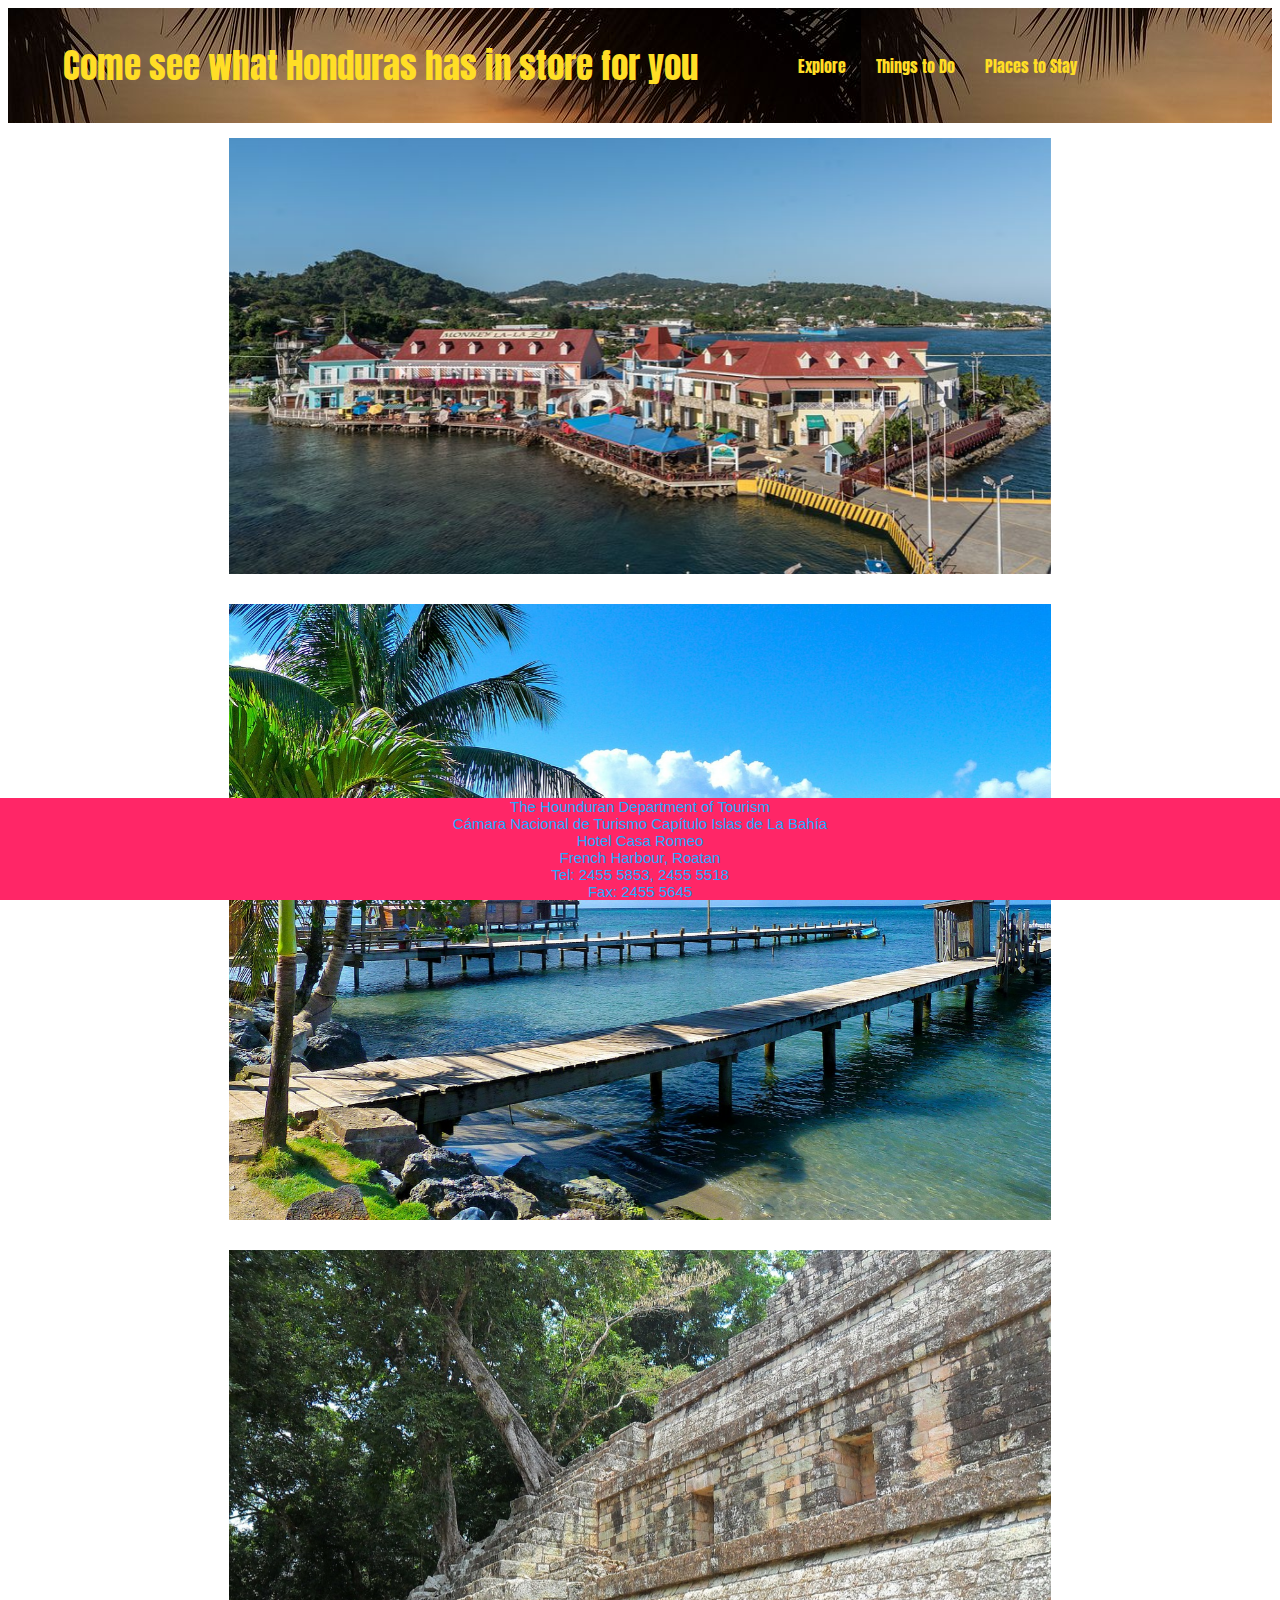
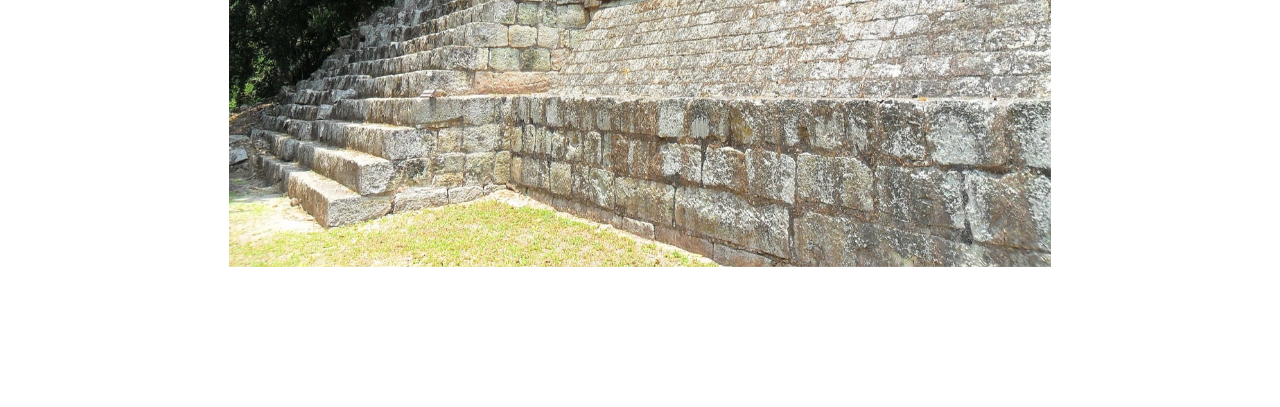
<file: index.html>
<!doctype html>
<html> 
    <head>
        <link rel="stylesheet" type="text/css" href="stylep.css">
        <link href="https://fonts.googleapis.com/css?family=Anton" rel="stylesheet">
        <title>Explore Honduras</title>
    </head>
    <body>
        <div class="nav">
            <ul class="navtitle">
               <li>Come see what Honduras has in store for you<li>  
            </ul>
          
            <ul class="navbar">  
                <li><a href="index.html">Explore</a></li>
                <li><a href="see.html">Things to Do</a></li>
                <li><a href="stay.html">Places to Stay</a></li>
            </ul>
        </div>
        <div class="intro">
           <img src="images/roatan-3282687__480.jpg" alt="port" class="image">
            <div class="middle">
            <div class="text"><a href="#">See</a></div>
            </div>    
        </div>
        <div class="intro">
            <img src="images/water1.jpg" alt="water2" class="image">
            <div class="middle">
                <div class="text"><a href="stay.html">Stay</a></div>
            </div>
        </div>
        
        <div class="intro">
            <img src="images/ruins.jpg" alt="ruins" class="image">
            <div class="middle">
                <div class="text"><a href="see.html">Do</a></div>
            </div>
        </div>
        <div class="footer">
            <p>The Hounduran Department of Tourism</p>
            <p>Cámara Nacional de Turismo Capítulo Islas de La Bahía</p>
            <p>Hotel Casa Romeo</p>
            <p>French Harbour, Roatan</p>
            <p>Tel: 2455 5853, 2455 5518</p>
            <p>Fax: 2455 5645</p>
        </div>   
    </body>
</html>
</file>
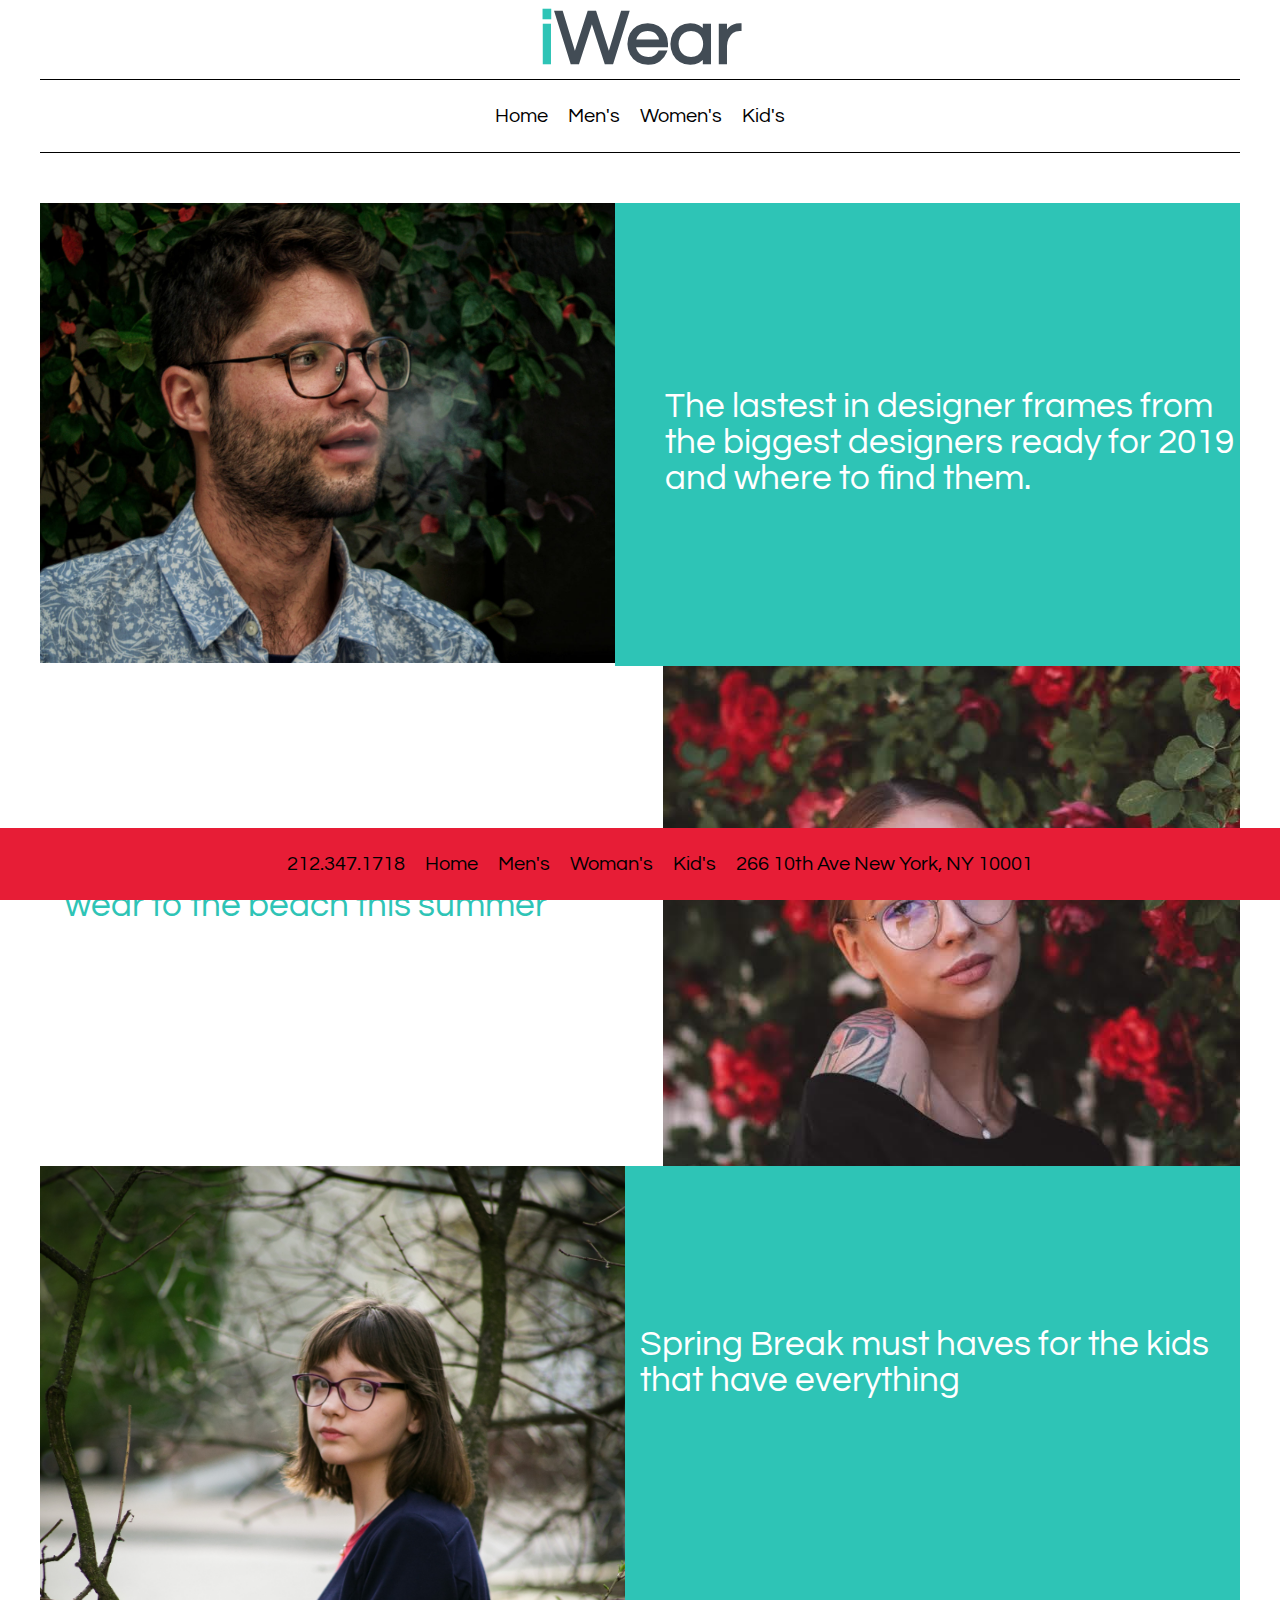
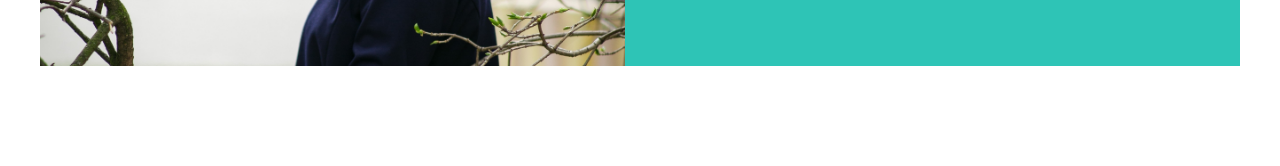
<file: iwear/index.html>
<!doctype html> 
<html> 
    
 <head>
     <link rel="stylesheet" type="text/css" href="css/style.css">
     <link href="https://fonts.googleapis.com/css?family=Questrial" rel="stylesheet">
     <title>iWear Home</title>
</head>
    
    <body>
        
    
        <div class="nav">
            <h1 class="title"><span>i</span>Wear</h1>
            <ul>
                <li><a href="index.html">Home</a></li>
                <li><a href="pages/men.html">Men's</a></li>
                <li><a href="pages/groupproject.html">Women's</a></li>
                <li><a href="pages/iwearkids.html">Kid's</a></li>
            </ul>
        </div>
        
      
        <div class="home">
          <div class="man">
                <img src="images/roses1.jpg" class="image" alt="man with glasses">
            </div>  
            <div class="mantext">
                <p>The lastest in designer frames from the biggest designers ready for 2019 and where to find them.</p>    
           </div>
        </div> 
        
        
        <div class="home2">
            <div class="womantext">
                <p>Best pair of womans sunglasses to wear to the beach this summer</p>
            </div>
            
            <diV class="woman"> 
                <div class="woman">
                <img src="images/woman2.jpg"  alt="woman with glasses">
                </div>
            </diV>

        </div>
            
        <div class="home3">
            
            <div class="kids">
                <img src="images/kid.jpg" alt="girl with glasses">
            </div>
            
            <div class="kidstext">
                <p>Spring Break must haves for the kids that have everything</p>
            </div>
         </div>   
        
        
        
        <div class="footer">
            <ul>
                <li>212.347.1718</li>
                <li><a href="#">Home</a></li>
                <li><a href="#">Men's</a></li>
                <li><a href="#">Woman's</a></li>
                <li><a href="#">Kid's</a></li>
                <li>266 10th Ave New York, NY 10001</li>
            </ul>
        </div>
    </body>
    
</html>
</file>
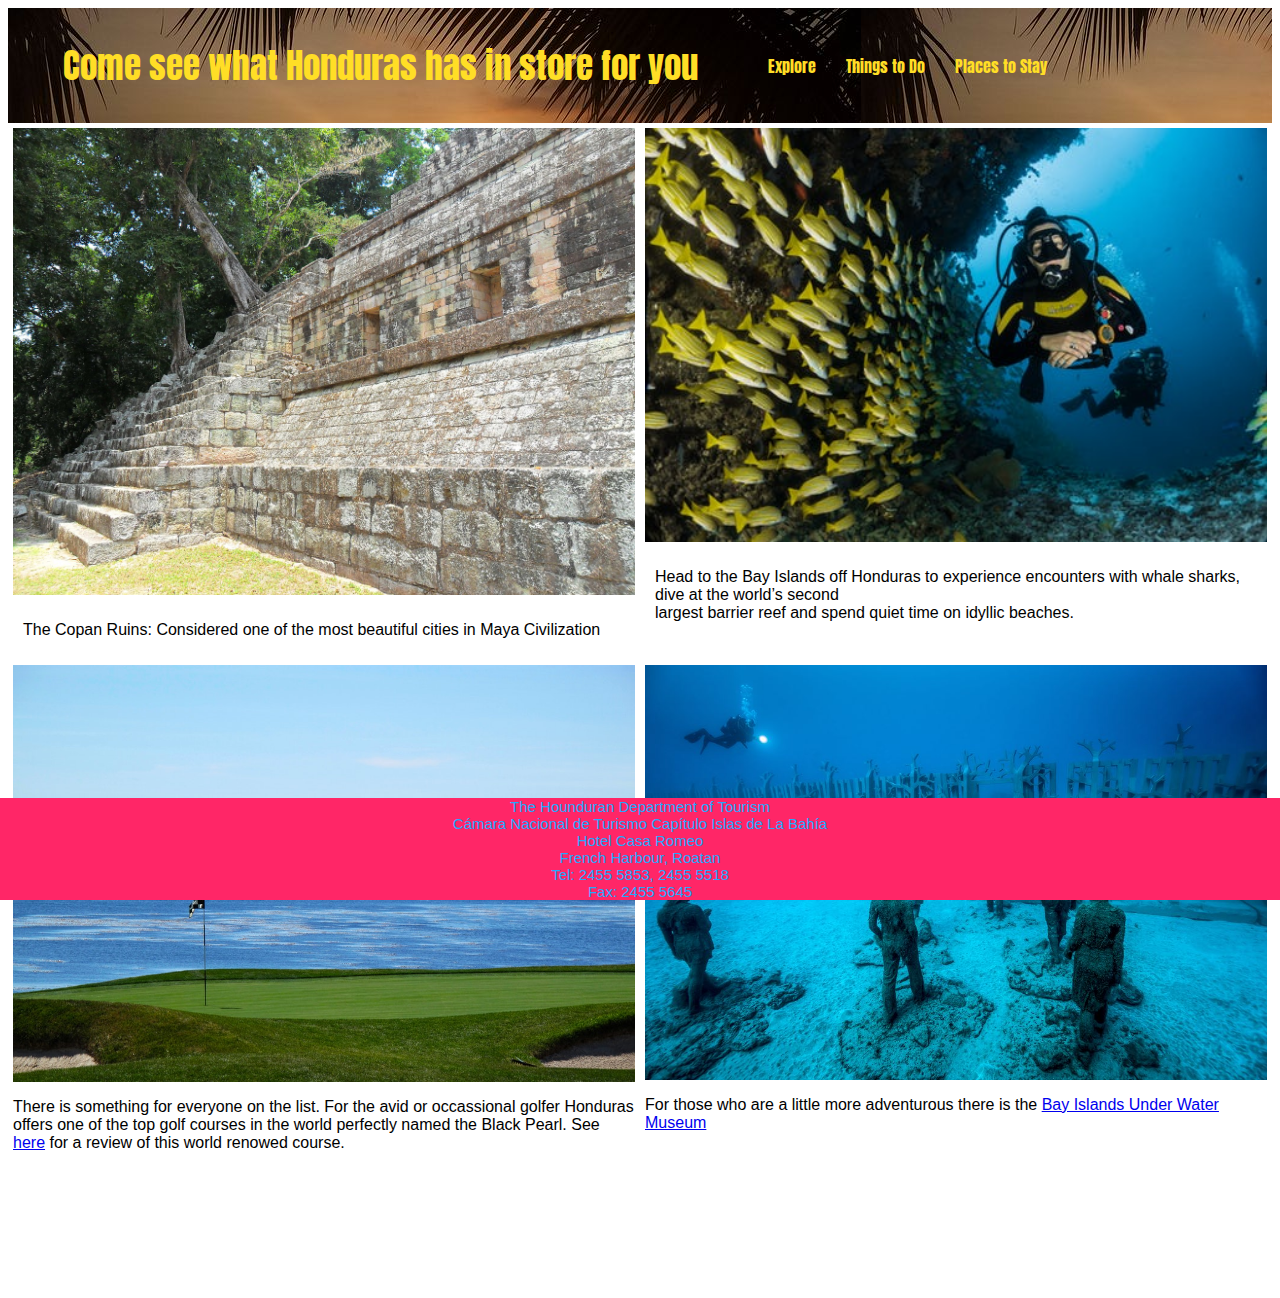
<file: see.html>
<!doctype html>
<html>
  <head>
    <link rel="stylesheet" type="text/css" href="stylep.css">
    <link href="https://fonts.googleapis.com/css?family=Anton" rel="stylesheet">
      <title>See Honduras</title>
  </head>
    <body>
          <div class="nav">
            <ul class="navtitle">
                <li>Come see what Honduras has in store for you</li>
            </ul>
                
            <ul class="navbar">      
                <li><a href="index.html">Explore</a></li>
                <li><a href="see.html">Things to Do</a></li>
                <li><a href="stay.html">Places to Stay</a></li>
            </ul>
        </div>
        
    <div class="flex1">
        <div class="ruins">
            <a><img src="images/ruins.jpg" alt="ruins"></a>
            <p>The Copan Ruins: Considered one of the most beautiful cities in Maya Civilization</p>
        </div>
        
        <div class="scuba">
        <img src="images/scuba.jpg" alt="scuba guy">
        <p>Head to the Bay Islands off Honduras to experience encounters with whale sharks, dive at the world’s second <br/>largest barrier reef and spend quiet time on idyllic beaches.</p>
        </div>  
    </div>
        <div class="flex2">
         <div class="golf">
            <img src="images/golf.jpg" alt="golf hole by water">
             <p>There is something for everyone on the list. For the avid or occassional golfer Honduras offers one of the top golf courses in the world perfectly named the Black Pearl. See <a href="https://www.golfnow.com/courses/-2133-the-black-pearl-golf-course-details">here</a> for a review of this world renowed course.</p>
        </div>
        <div class="museum">
            <img src="images/Bay-Islands-Underwater-Museum.jpg" alt="underwater museum">
            <p>For those who are a little more adventurous there is the <a href="http://www.letsgohonduras.com/the-breathtaking-view-of-bay-islands-underwater-museum/">Bay Islands Under Water Museum</a> </p>
        </div>
      </div>    
        <div class="footer">
            <p>The Hounduran Department of Tourism</p>
            <p>Cámara Nacional de Turismo Capítulo Islas de La Bahía</p>
            <p>Hotel Casa Romeo</p>
            <p>French Harbour, Roatan</p>
            <p>Tel: 2455 5853, 2455 5518</p>
            <p>Fax: 2455 5645</p>
        </div>   
    </body>
</html>
</file>
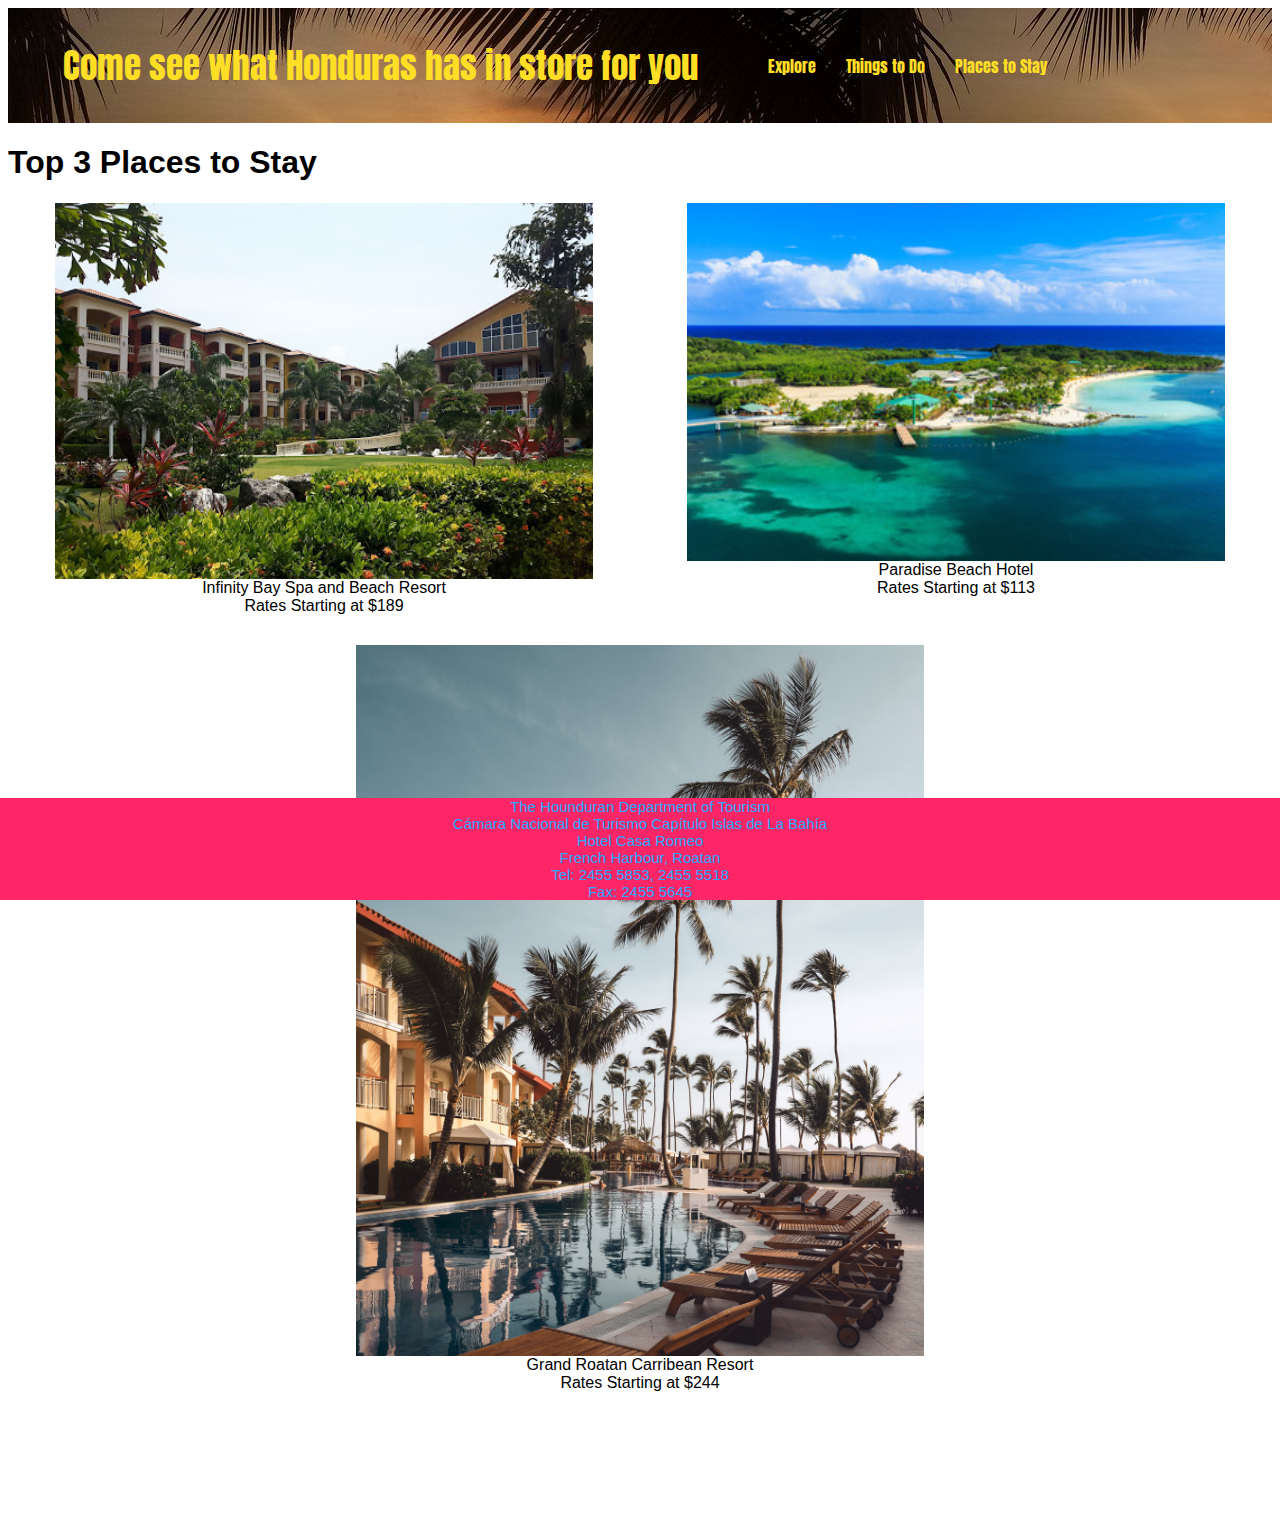
<file: stay.html>
<!doctype html>
<html> 
    <head>
        <link rel="stylesheet" type="text/css" href="stylep.css">
        <link href="https://fonts.googleapis.com/css?family=Anton" rel="stylesheet">
        <title>Stay in Honduras</title>
    </head>
    <body>
        <div class="nav">
            <ul class="navtitle">
               <li>Come see what Honduras has in store for you</li>  
            </ul>
          
            <ul class="navbar">  
                <li><a href="index.html">Explore</a></li>
                <li><a href="see.html">Things to Do</a></li>
                <li><a href="stay.html">Places to Stay</a></li>
            </ul>
        </div>
        <h1>Top 3 Places to Stay</h1>
    <div class="hotel">
        <div class="hotel1">
            <img class="hotel2pic" src="images/20170501_112316.jpg" alt="beachhouse">
            <p>Infinity Bay Spa and Beach Resort</p>
            <p>Rates Starting at $189</p>
        </div>
        <div class="hotel2">
            <img  class="hotel2pic" src="images/hotel1.jpg" alt="ariel beach hotel">
            <p>Paradise Beach Hotel</p>
            <p>Rates Starting at $113</p>
        </div>
    </div>
        <div class="hotel3">
            <img class="hotel3pic" src="images/hotel3.jpg" alt="beach resort with palm trees">
            <p>Grand Roatan Carribean Resort</p>
            <p>Rates Starting at $244</p>
        </div>
        <div class="footer">
            <p>The Hounduran Department of Tourism</p>
            <p>Cámara Nacional de Turismo Capítulo Islas de La Bahía</p>
            <p>Hotel Casa Romeo</p>
            <p>French Harbour, Roatan</p>
            <p>Tel: 2455 5853, 2455 5518</p>
            <p>Fax: 2455 5645</p>
        </div>   
    <body/>
<html/>
</file>
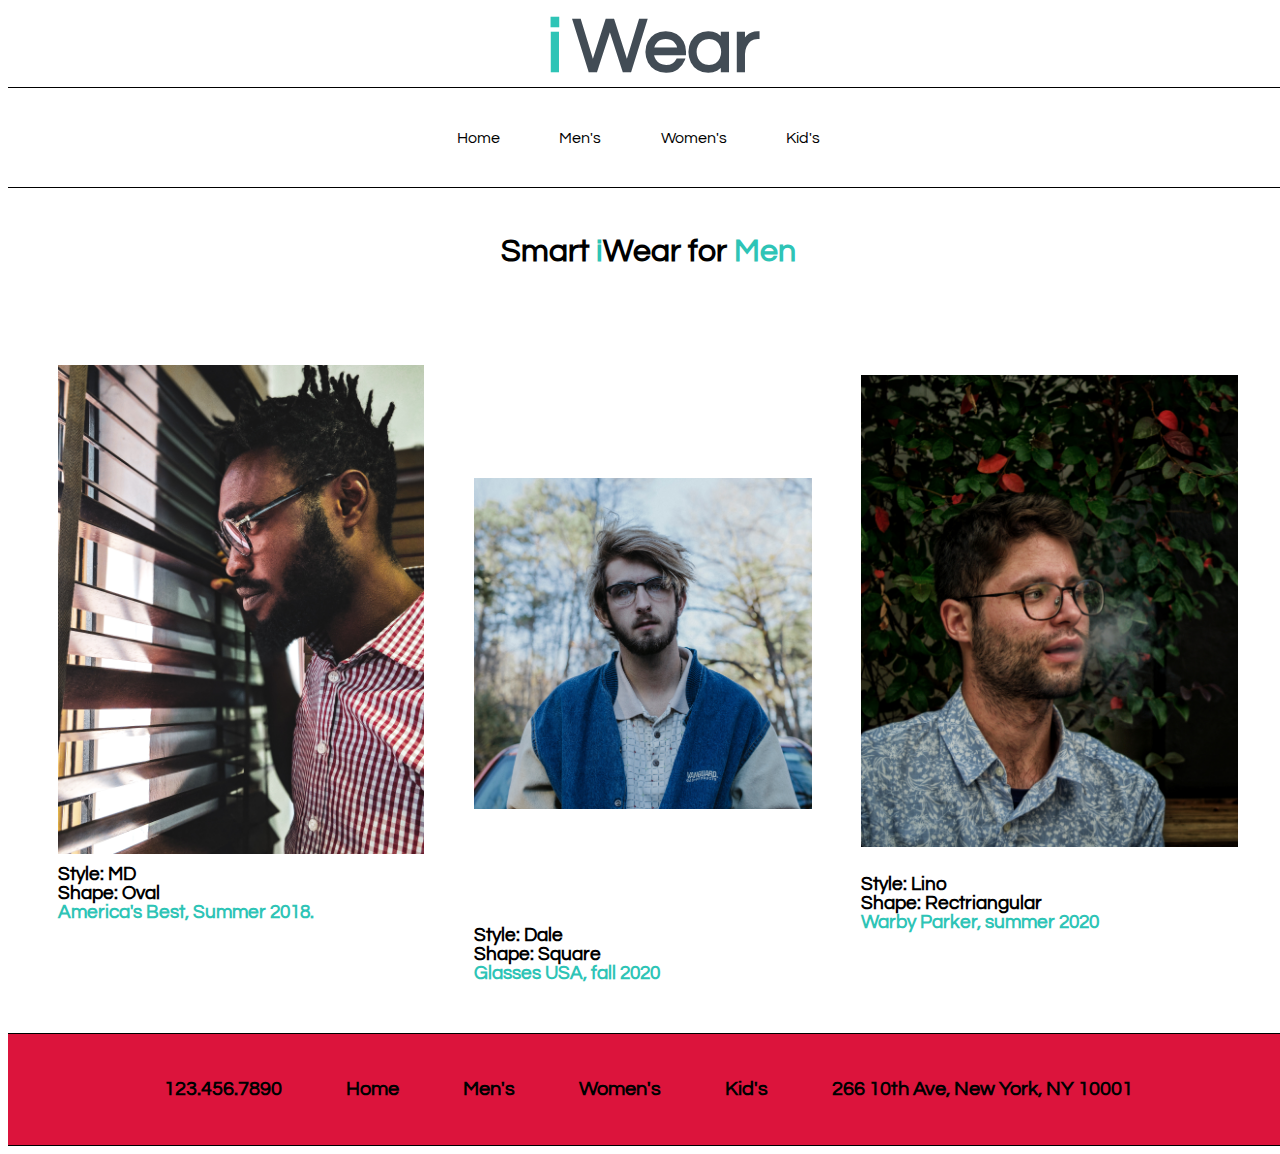
<file: iwear/pages/men.html>
<!DOCTYPE html>
<html>
    <head>
        <title>Mens iWear
        </title>
        <link rel="stylesheet" type="text/css" href="../css/mdstyle.css">
        <link href="https://fonts.googleapis.com/css?family=Questrial" rel="stylesheet">
        <title>Mens iWear</title>
        
    </head>
    <body>
        <h1 class="title"><span>i</span>Wear</h1>
        <nav class="nav">
            <ul>
                <li><a href="../index.html">Home</a></li>
                <li><a href="men.html">Men's</a></li>
                <li><a href="groupproject.html">Women's</a></li>
                <li><a href="iwearkids.html">Kid's</a></li>
                
            </ul>
        </nav>
        <div class="head">
            <h1>Smart <span>i</span>Wear for <span>Men</span></h1>
        </div>
        
        <div class="parent">
            <div id="img1">
            <img src="../images/manglasses%20(1).jpg" alt="Men's glasses">
                <h3>Style: MD</h3>
                <h3>Shape: Oval</h3>
                <h3 ><a href="https://www.americasbest.com/ppc/2-pair-offer?gclid=Cj0KCQjwnKHlBRDLARIsAMtMHDGkHlhJuxBz3NHzgam7e4jCtJIwv91vMV0kjEeL0tRNb2bR6jNbmrwaAhsCEALw_wcB&gclsrc=aw.ds" class="ab" target="_blank">America's Best, Summer 2018.</a></h3>
                
            </div>
            <div id="img2">
            <img src="../images/maninglasses2.jpg" alt="Men's glasses">
            <h3>Style: Dale</h3>
                <h3>Shape: Square</h3>
                <h3><a href="glassesusa.com">Glasses  USA, fall 2020</a></h3>
                
            </div>
        
            <div id="img3">
                <img src="../images/maninglasses3.jpg" alt="Men's Glasses">
                <h3>Style: Lino </h3>
                <h3>Shape: Rectriangular</h3>
                <h3><a href="www.warbyparker.com" target="_blank">Warby Parker, summer 2020</a></h3>
            </div>
        
        </div>
        <div class="footer">
            <p><span><strong><a >123.456.7890</a></strong>  </span>
                
                <span><strong>
                <a href="#" target="_blank">Home</a>
                </strong>
                </span>
                
                <span class="b2"><strong><a href="#" target="_blank">Men's</a></strong></span>
                
            
               
                
                <span class="b3"><strong><a href="#">Women's</a></strong>
            </span>
            
        
                
                <span class="break"><strong><a href="#">Kid's</a></strong>
            </span>
                
                <span><strong><a href="https://www.google.com/maps/place/266+10th+Ave,+New+York,+NY+10001/@40.7491931,-74.0049514,17z/data=!3m1!4b1!4m5!3m4!1s0x89c259b7732a9507:0x4a64de74808cd1ad!8m2!3d40.7491931!4d-74.0027627" target="_blank">266 10th Ave, New York, NY 10001</a></strong>
            </span>
            
                
            </p>
            
        </div>
    
    </body>

</html>
</file>
<file: stylep.css>
body {
    font-family: sans-serif;
    margin-bottom: 125px;
   
}
p {
    color: black;
    background-color: white}

.nav {
    background-color: white;
    color: #ffde26;
    display: flex;
    font-family: 'Anton', sans-serif;
    background-image: url(images/sunset.jpg);
}

.nav h2 {
    color: #ffde26;
    padding-right: 165px;
    
}
.nav ul{
    display: flex;
    color:  #ffde26;
    
}

.navtitle li {
    font-size: 35px;
}
.nav li {
    list-style-type: none;
    padding: 15px 15px;
   
}
.navbar {
    padding-top: 15px;
    justify-content: flex-end;
}
.nav a {
    text-decoration: none;
    color:  #ffde26;
    
}
img {
  display: block;
  margin-left: auto;
  margin-right: auto;
  width: 100%;
    
}
.intro {
  position: relative;
  width: 65%;
  margin: auto;
  padding: 15px;

}

.image {
  opacity: 1;
  display: block;
  width: 100%;
  height: auto;
  transition: .5s ease;
  backface-visibility: hidden;
}

.middle {
  transition: .5s ease;
  opacity: 0;
  position: absolute;
  top: 50%;
  left: 50%;
  transform: translate(-50%, -50%);
  -ms-transform: translate(-50%, -50%)
}

.intro:hover .image {
  opacity: 0.3;
}

.intro:hover .middle {
  opacity: 1;
}

.text {
  background-color: #ffde26;
  color: black;
  font-size: 16px;
  padding: 16px 32px;
}

.text a {
    text-decoration: none;
    color: black;
}
.flex1 {
    display: flex;
}

.flex1 p{
    padding: 10px 5px 0px 10px;
}
.ruins {
    flex: 1;
    margin: 5px;
}
.scuba {
    flex: 1;
    margin: 5px;
}
.golf {
    width: 65%;
    margin: 5px;
    flex: 1;
}
.flex2 {
    display: flex;
}

.museum {
    flex: 1;
    margin: 5px;
}
.hotel {
    display: flex;
}
.hotel1 {
    flex: 1;
    text-align: center;
}
.hotel2{
    flex: 1;
    text-align: center;
}
.hotel2pic {
    width: 85%;
}
.hotel3 {
    text-align: center;
    margin-top: 30px;
}

.hotel1 p, .hotel2 p, .hotel3 p {
    margin: 0px;
}
.hotel3pic {
    width: 45%;
}
.footer {
  position: fixed;
  left: 0;
  bottom: 0;
  width: 100%;
  background-color: #ff2667;
  text-align: center;

}
.footer p{
    font-size: 15px;
    color: #26a8ff;
    background-color: #ff2667;
    margin: 0px;
}
</file>
<file: iwear/css/style.css>
body {
margin: 0px;
font-family: 'Questrial', sans-serif;
max-width: 1600px;
margin: auto;
margin-bottom: 100px;
    
}

.home {
margin-top: 50px;
}
.home, .home2, .home3 {
    
display: flex;   
justify-content: center;
width: 100%;
max-height: 500px;
  
}



.man, .kids {
    
justify-content: center;
align-items: center;
margin-left: 40px;
overflow: hidden;
flex: 1;
   
}

.man img { 
    
width: 100%;
    
}

.kids img {
   
width: 100%
    
}

.woman img {
width: 100%;    
}

.woman {
    
margin-right: 20px;
justify-content: center;
overflow: hidden;
flex: 1;

}

.mantext {
    
font-size: 35px;
color: white;
background-color: #2EC4B6;
padding: 150px 0px 50px 50px;
margin-right: 40px;
flex: 1;
}


.womantext {
    margin-left: 40px;
    font-size: 35px;
    color: #2EC4B6;
    padding: 150px 0px 0px 25px;
    flex: 1;
   
}

.kidstext {
    
font-size: 35px;
color: white;
background-color: #2EC4B6;
padding: 125px 15px 0px 15px;
margin-right: 40px;
flex: 1;
  
}


.footer {
    
background-color: #e71d36;
position: fixed;
left: 0;
right:0;    
bottom: 0;
justify-content: space-around;    
  
    
}

.footer ul {
    
display: flex;
justify-content: center;
list-style-type: none;
    
    
}
.footer li {
    
padding: 10px;
font-size: 20px;
}

.footer a {
    text-decoration: none;
    color: black;
}
.nav h1 {
    
border-bottom: 1px solid black;
text-align: center;
font-family: 'Questrial', sans-serif;
}

.nav ul {
   
display: flex;
justify-content: center;
list-style-type: none;
padding: 0px;
}


.nav {
border-bottom: 1px solid black;
background-color: white;
margin-left: 40px;
margin-right: 40px;
}
.nav li {
    
padding: 10px;
    
}

.nav a {
    
text-decoration: none;
color: black;
font-size: 20px;
}

.title {
  
text-align: center;
font-size: 6vw;
color: #424C55;
margin: 0px;
}

span {
color: #2EC4B6;
}
</file>
<file: iwear/css/mdstyle.css>
body{
    width: 100%;
    font-family: 'Questrial', sans-serif;
}

div{
    padding: 2%;
}

nav{
    border-bottom: 1px solid black;
    border-top: 1px solid black;

    padding: 2%;
}
nav ul{
    display: flex;
    justify-content: center;
}

nav li{
    list-style: none;
    padding-right: 5%;
   
}

a{
    text-decoration: none;
    color: black;
}
.title{
    text-align: center;
    font-size: 6vw;
    color: #424C55;
    margin: 0px;
}
span{
    color: #2EC4B6;
}
.parent{
    display: flex;
    justify-content: space-around;
}

img{
width:100%;
}

#img2 img{
    vertical-align: middle;
    
}

#img2{
    padding-top:70px;
}

span{
    padding: 10px;

}

.footer {
    text-align: center;
    
}


/*
.break{
    padding-left:20%
}
*/

/*
.b2{
    padding-left: 3%;
}

.b3{
    padding-left: 3%;
}
*/

.footer{
    background-color: crimson;
    border-top: 1px solid black;
    border-bottom: 1px solid black;
    
    
}

h3  a{
    color: #2EC4B6;
    
}

img{
    margin-bottom: 8px;
}


.head{
    text-align: center;
}

#img2 img{
    padding-bottom: 50px;
}

#img3 img{
    padding-bottom: 5px;
}
.head span{
    padding:0;
}

div h3{
  margin: 0px;  
}

.nav a:hover{
    color: red;
    font-size: 20.8px;
}

.footer{
    font-size: 20px;
}

.footer a:hover{
    color:gray;
    
}

div h3 a:hover{
    font-size:20.8px;
}


.footer a{
    margin: 20px;
}

#img2 img{
    margin-bottom: 67px;
    margin-top: 20%;
    
}

#img3 img{
    margin-bottom: 20px;
    margin-top: 10px

}
</file>
